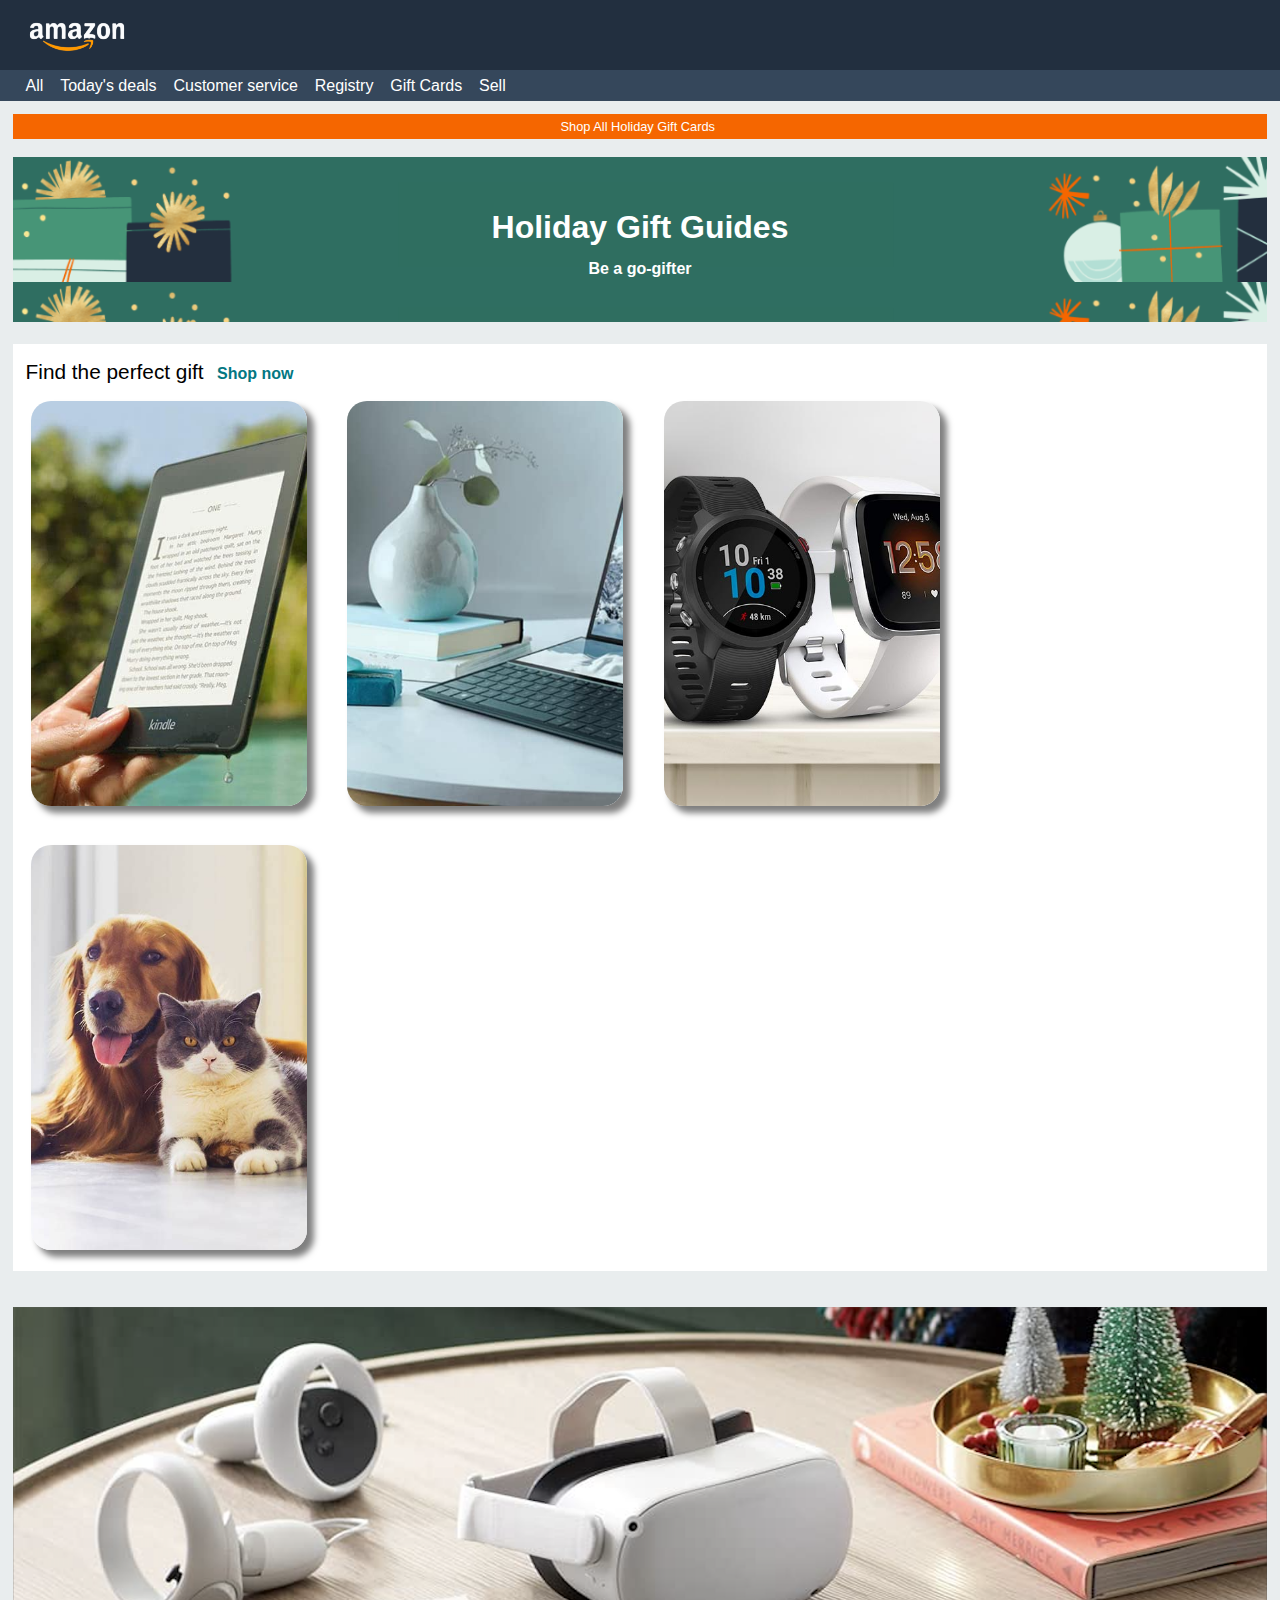
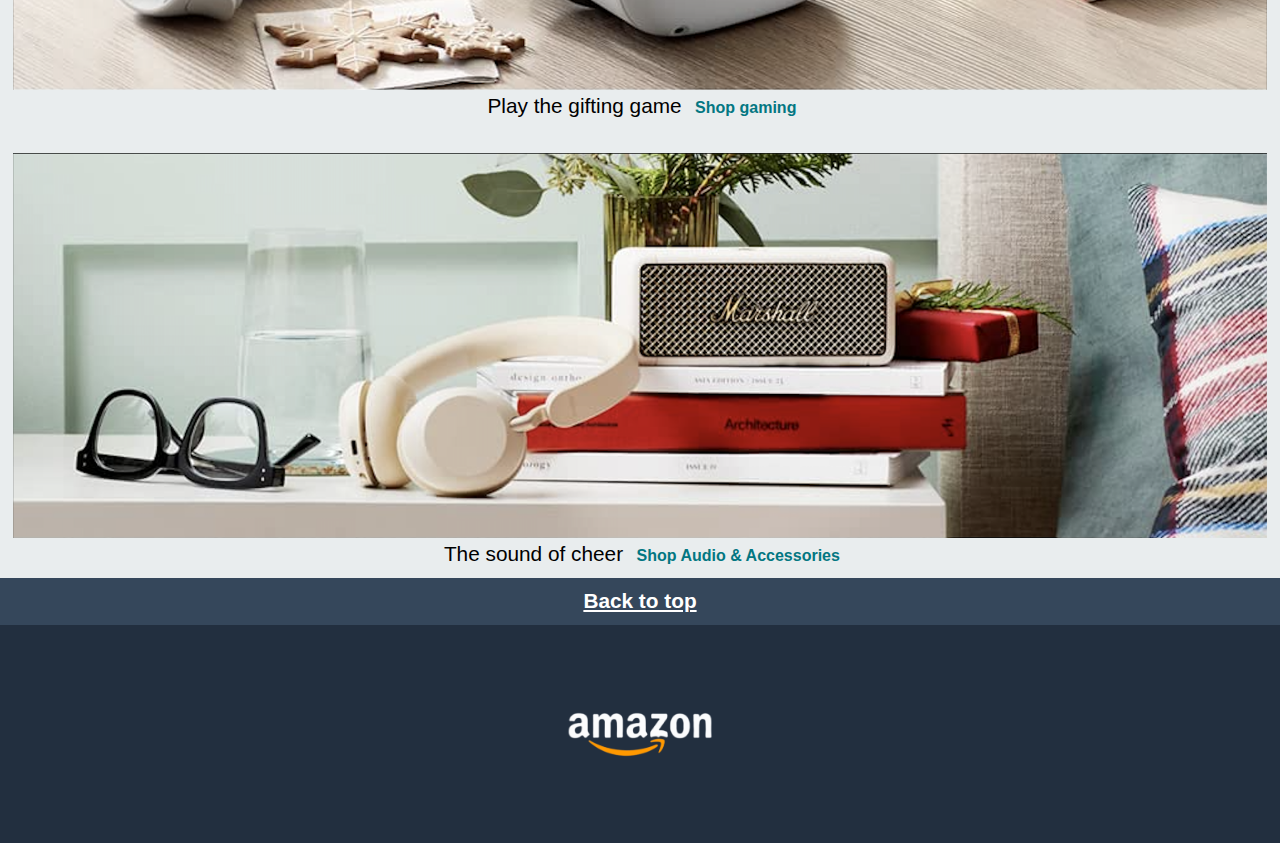
<file: Amazon Page/index.html>
<!DOCTYPE html>
<html lang="en">

<head>
    <meta charset="UTF-8">
    <meta name="viewport" content="width=device-width, initial-scale=1.0">
    <title>Amazon WebPage</title>
    <link rel="stylesheet" href="./assets/css/reset.css">
    <link rel="stylesheet" href="./assets/css/style.css">
</head>

<body>
    <header>
        <div>
            <img src="./assets/images/logo.png" alt="Amazon logo">
        </div>
        <nav>
            <h6>All</h6>
            <h6>Today's deals</h6>
            <h6>Customer service</h6>
            <h6>Registry</h6>
            <h6>Gift Cards</h6>
            <h6>Sell</h6>
        </nav>
    </header>

    <main>
        <div id="holidayTitle" alt="Shop All Holiday Gift Cards">
            <p>Shop All Holiday Gift Cards</p>
        </div>
        <div id="holidayBanner">
            <h1>Holiday Gift Guides</h1>
            <p>Be a go-gifter</p>
        </div>

        <div id="divSuggerimenti" alt="Prodotti suggeriti per te">

            <p class="cap1">Find the perfect gift</p>
            <p class="cap2">Shop now</p>

            <div id="prodGallery">
                <img src="./assets/images/img_1.jpg">
                <img src="./assets/images/img_2.jpg">
                <img src="./assets/images/img_3.jpg">
                <img src="./assets/images/img_4.jpg">
            </div>

        </div>

        <article>
            <img src="./assets/images/img_9.png">
            <div class="sottoArticle">
                <p class="cap1">Play the gifting game</p>
                <p class="cap2">Shop gaming</p>
            </div>
        </article>

        <article>
            <img src="./assets/images/img_10.png">
            <div class="sottoArticle">
                <p class="cap1">The sound of cheer</p>
                <p class="cap2">Shop Audio & Accessories</p>
            </div>
        </article>

    </main>

    <footer>
        <div>
            <h1>Back to top</h1>
        </div>

        <div>
            <img src="./assets/images/logo.png" alt="Amazon logo">

        </div>
    </footer>
</body>

</html>
</file>
<file: Amazon Page/assets/css/style.css>
body {
    background-color: #E9EDEE;
}

header {
    background-color: #222F3F;
}

header img {
    background-color: #222F3F;
    width: 8%;
    margin: 2vh 0 1.5vh 2vw;
}

nav {
    background-color: #35475B;
    height: 3vh;
    padding-top: 0.5vh;
}

nav h6 {
    display: inline;
    line-height: 1.5em;
    padding-left: 1vw;
    color: white;
    margin: 0 auto;
    font-family: Arial, Helvetica, sans-serif;
}

nav h6:first-of-type {
    margin-left: 1vw;
}

main {
    margin: 1%;
}

#holidayTitle {
    background-color: #F56600;
    text-align: center;
    padding: 0.8vh 1vh 0.5vh 0.5vh;
    color: white;
    font-family: Arial, Helvetica, sans-serif;
    font-size: 0.8em;

}

#holidayBanner {
    margin-top: 2vh;
    background-image: url("../images/bg-image.png");
    background-size: cover;
    text-align: center;
    height: 100%;
    background-size: contain;
    color: white;
    font-weight: 600;
}

#holidayBanner h1 {
    padding: 6vh 0vh 1vh 0vh;
    font-size: 2em;
    font-family: Arial, Helvetica, sans-serif;
}

#holidayBanner p {
    padding: 1vh 0vh 5vh 0vh;
    font-family: Arial, Helvetica, sans-serif;
}

#divSuggerimenti {
    background-color: white;
    margin-top: 2.5vh;
    padding-top: 2vh;
    font-family: Arial, Helvetica, sans-serif;
}

.cap1 {
    display: inline;
    font-size: 1.3em;
    padding-left: 1vw;
    font-weight: 500;
}

.cap2 {
    display: inline;
    padding: 1vh;
    color: #037782;
    font-weight: 600;
}

#prodGallery img {
    border-radius: 20px;
    margin: 2vh;
    width: 22%;
    height: 45vh;
    object-fit: cover;
    box-shadow: 0.5vw 0.5vw 0.5vw rgba(0, 0, 0, 0.5);
}

article {
    margin-top: 4vh;
    text-align: center;
    font-family: Arial, Helvetica, sans-serif;
}

article img {
    margin-bottom: 0.4vh;
    width: 100%;
}

footer {
    background-color: #222F3F;
    text-align: center;
}

footer h1 {
    background-color: #35475B;
    padding: 1.5vh 0 1.4vh 0;
    font-family: Arial, Helvetica, sans-serif;
    font-size: 1.3em;
    color: white;
    text-decoration: underline;
    font-weight: 600;
}

footer img {
    width: 12vw;
    padding: 9vh;
}
</file>
